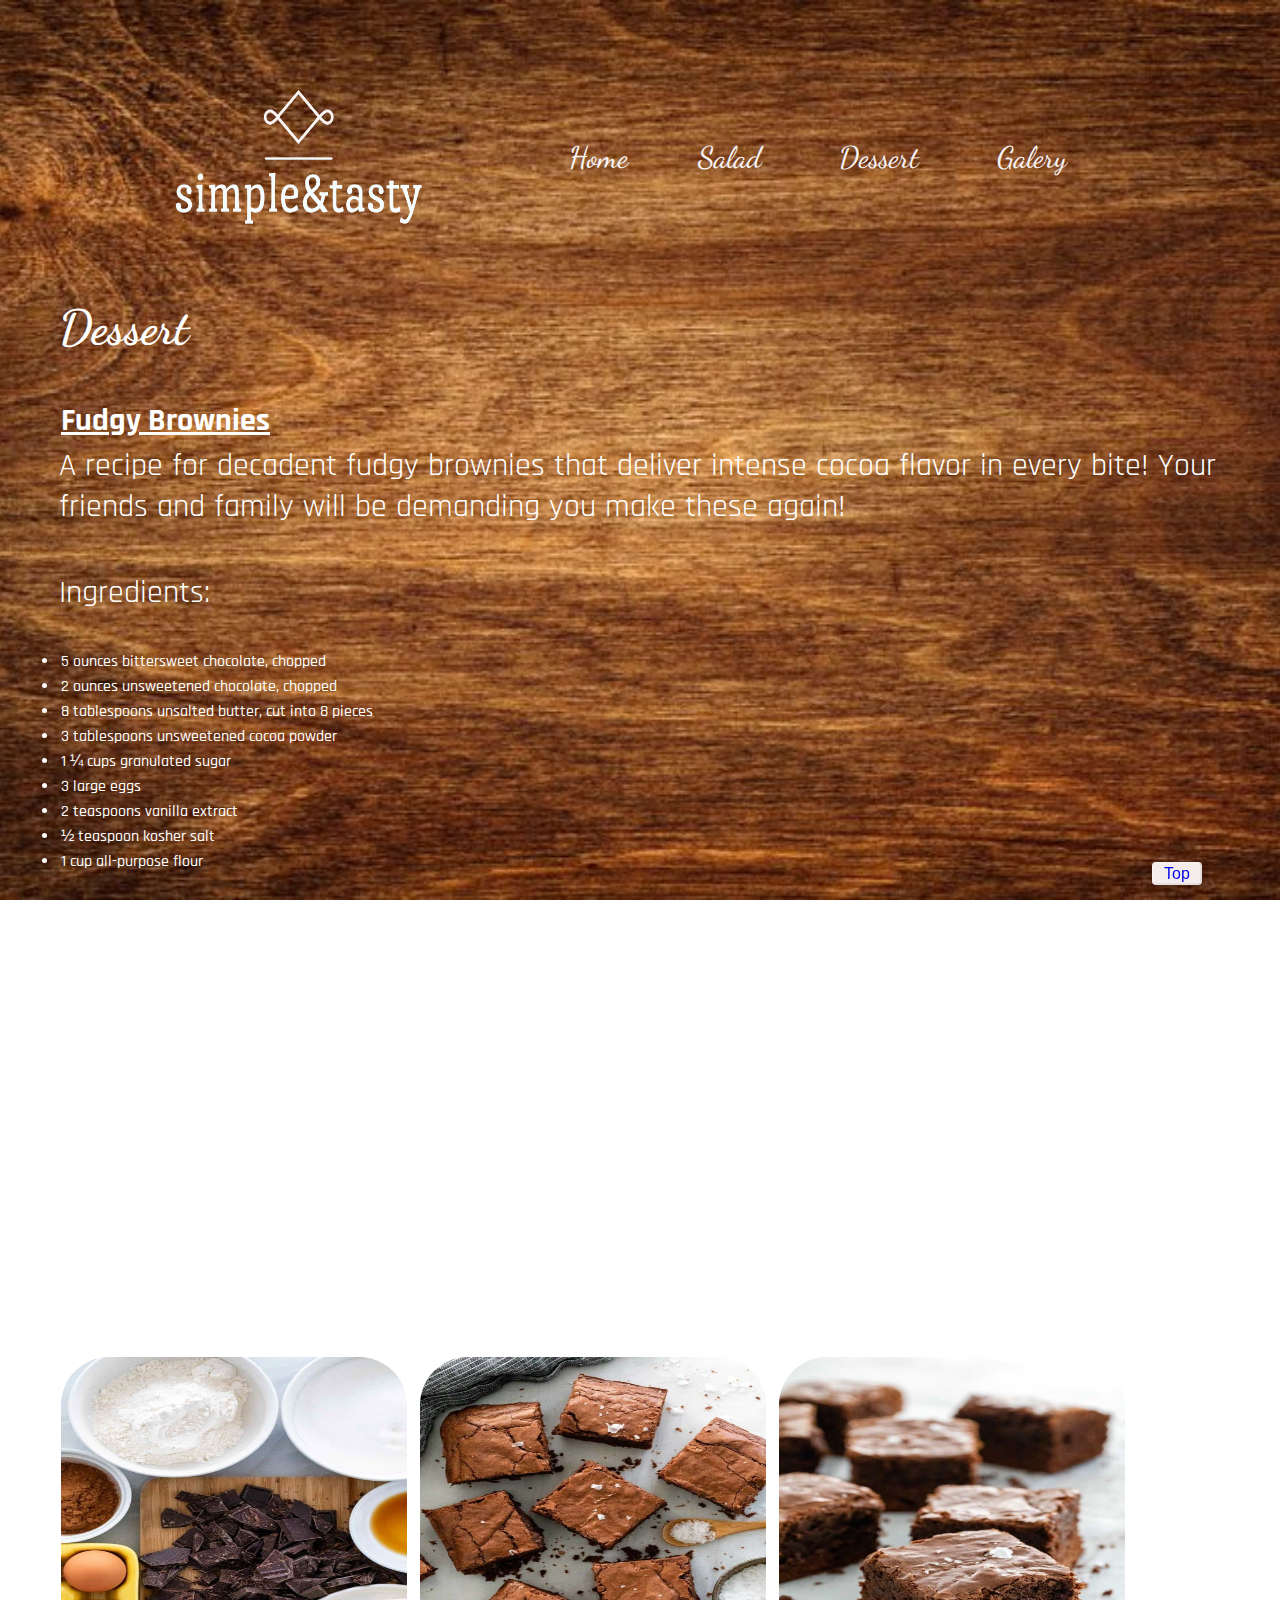
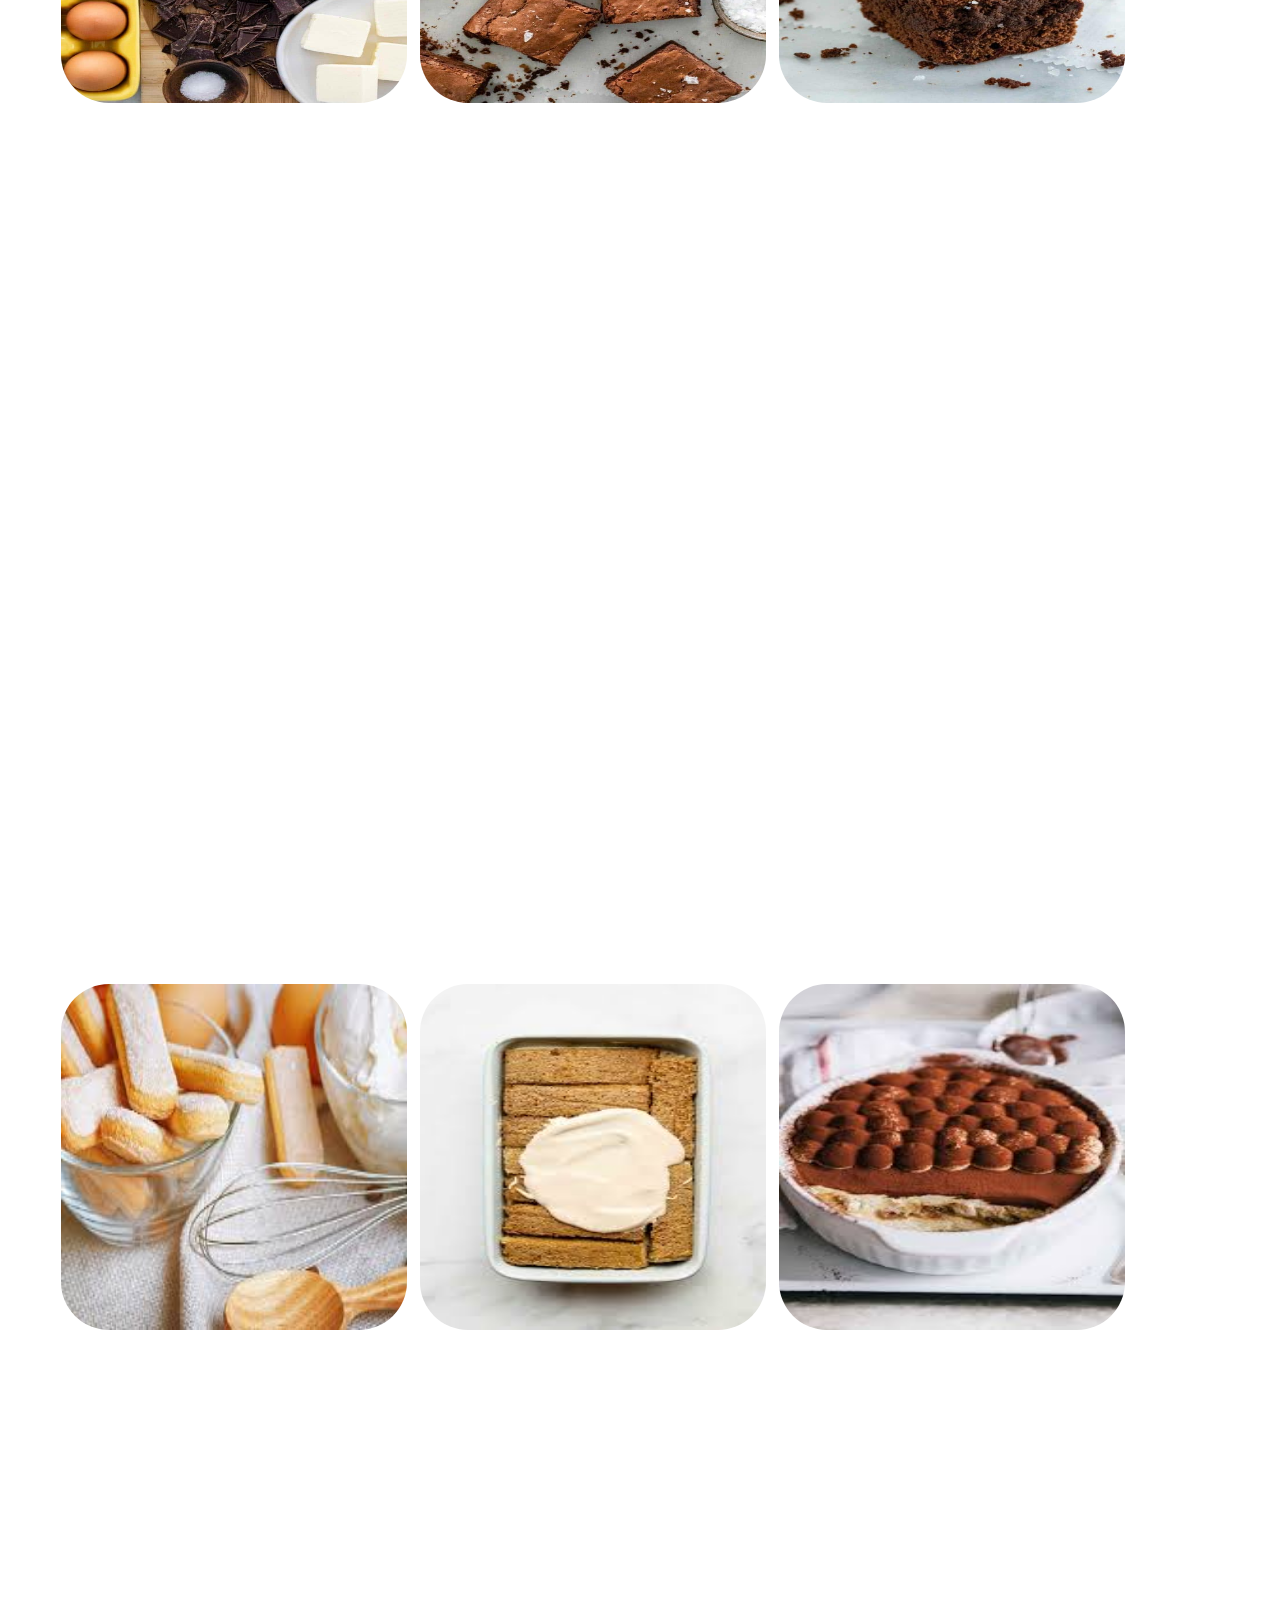
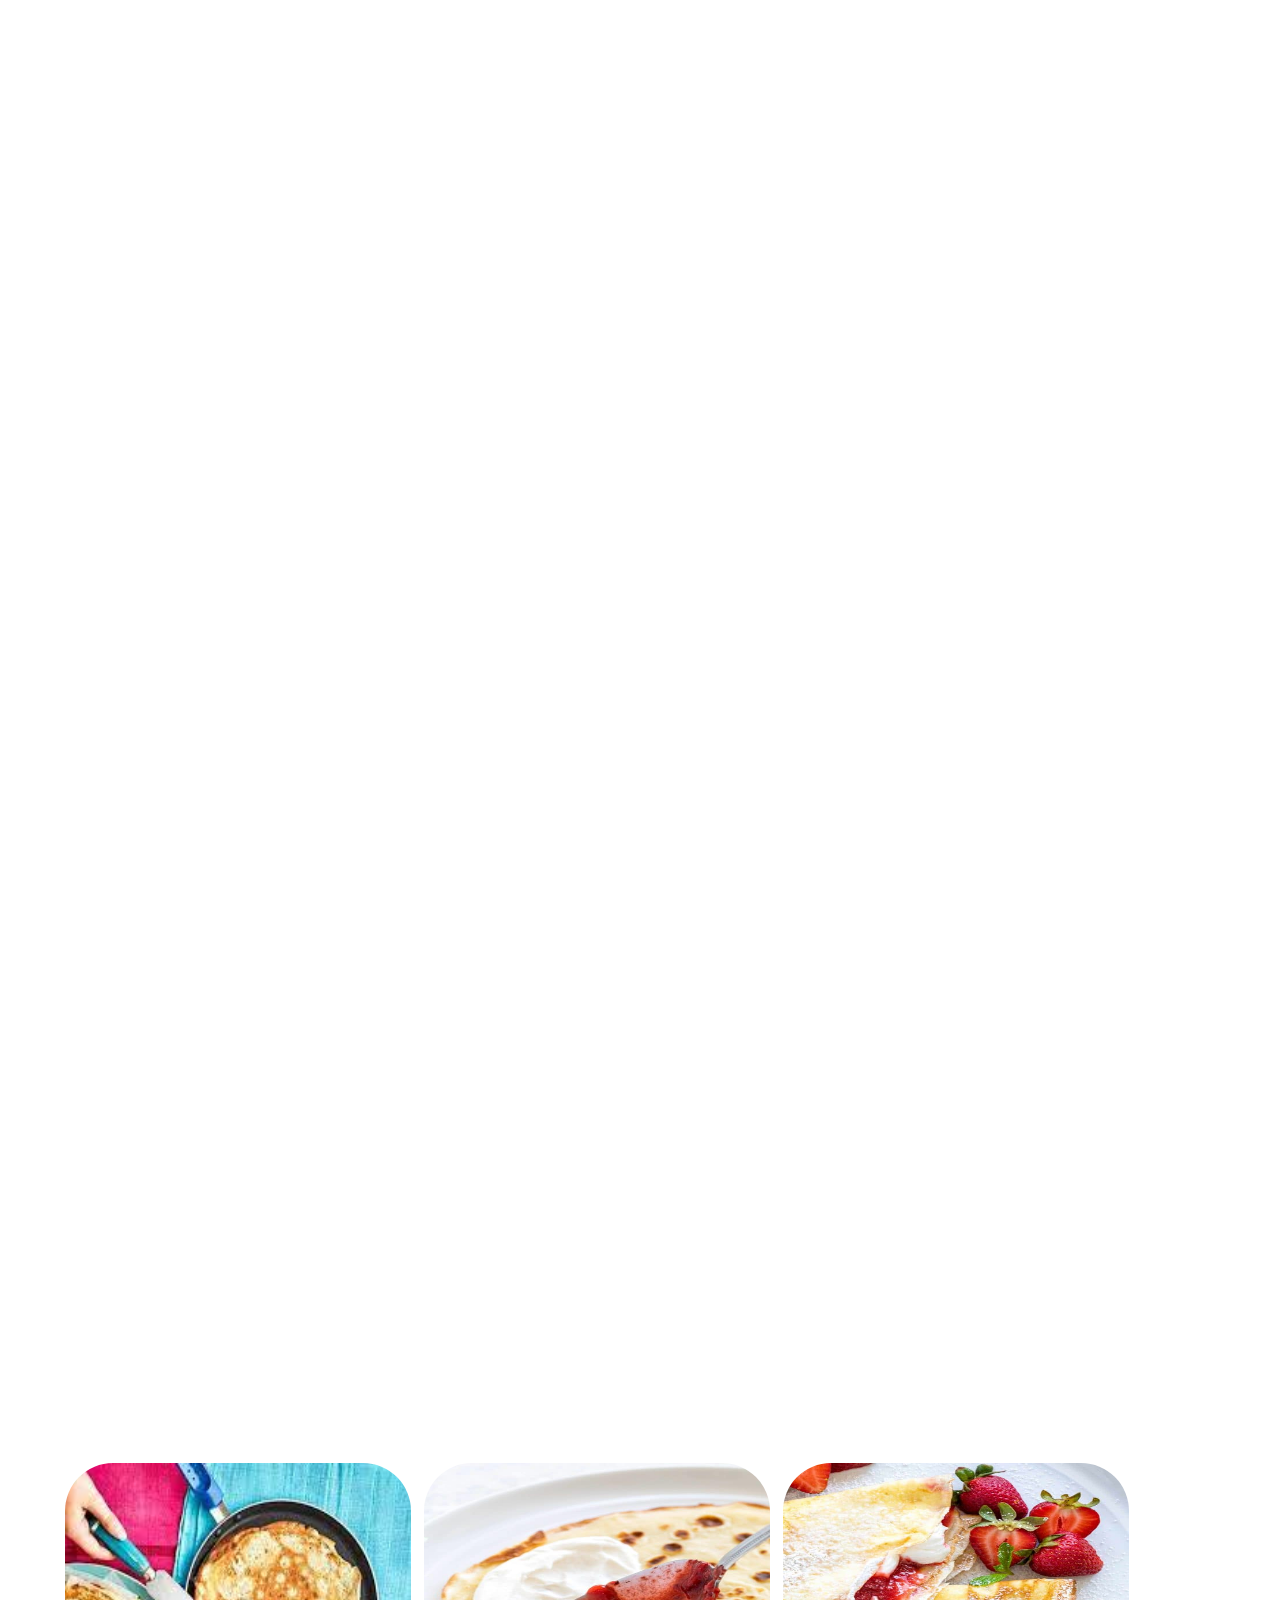
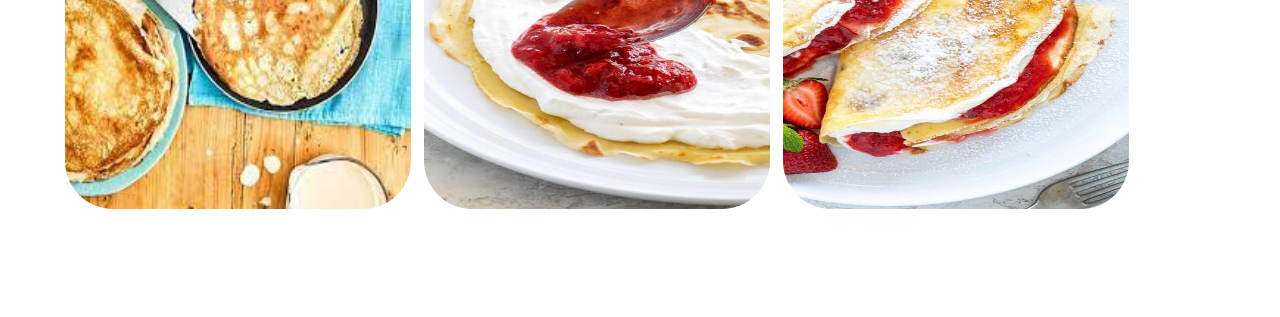
<file: dessert.html>
<!DOCTYPE html>
<html lang="en">
<head>
    <meta charset="UTF-8">
    <link rel="stylesheet" href="style.css">
    <title>Dessert</title>
</head>
<body class="dessert">
<header>
    <img class="logo" src="logo_small.png" alt="logo">
    <!-- navbar -->
    <div>
        <ul class="nav_links">
        <li><a href="index.html">Home</a>
        <li><a href="salad.html">Salad</a></li>
        <li><a href="dessert.html">Dessert</a></li>
        <li><a href="galery.html">Galery</a></li>
    </ul>
</div>
</header>
<h2 class="title">Dessert</h2>
<div class="name"><strong>Fudgy Brownies</strong></div>

<div>A recipe for decadent fudgy brownies that deliver intense cocoa flavor in every bite! 
    Your friends and family will be demanding you make these again!</div>

<br>
<div>Ingredients:</div>
<ul>
    <li>5 ounces bittersweet chocolate, chopped</li>
    <li>2 ounces unsweetened chocolate, chopped</li>
    <li>8 tablespoons unsalted butter, cut into 8 pieces</li>
    <li>3 tablespoons unsweetened cocoa powder</li>
    <li>1 ¼ cups granulated sugar</li>
    <li>3 large eggs</li>
    <li>2 teaspoons vanilla extract</li>
    <li>½ teaspoon kosher salt</li>
    <li>1 cup all-purpose flour</li></ul>
    <ul>

<div>Instruction</div>
<ol>
    <li>Set the oven rack to the middle position. Preheat to 350ºF (177ºC).</li>
    <li>In an 8 by 8-inch square pan, place two 8-inch wide pieces of foil in the pan perpendicular to each other to create a sling. 
        Press down on the sides and corners to ensure that the foil is flush with the pan. There should be some overhang on the sides.</li>
        
    <li>IGrease the foil with cooking spray.</li>
    <li>In a small bowl, heat the bittersweet and unsweetened chocolate for 2 minutes in the microwave on 50% power. This will just begin to melt the chocolate.</li>
    <li>Add slices of butter to the chocolate, stir to roughly combine.</li>
    <li>Microwave at 50% power in 30-seconds increments, stirring after each duration until the mixture is completely melted and combines. About 1 ½ to 2 minutes.</li>
    <li>Whisk the cocoa powder into the chocolate mixture until smooth.</li>
    <li>Allow the chocolate mixture to cool to 95ºF (35ºC) and below to prevent the eggs from curdling.</li>
    <li>In a large bowl whisk together the sugar, eggs, vanilla, and salt until combined and smooth.</li>
    <li>Whisk in the cooled chocolate mixture into the sugar mixture.</li>
    <li>Gently fold the flour into the sugar mixture until no flour pockets remain, do not overmix the batter.</li>
    <li>Evenly spread the brownie batter into the greased baking pan.</li>
    <li>Bake until a toothpick inserted into the center comes out with just a few crumbs attached, 30 to 35 minutes. Rotate the pan halfway through baking.</li>
    <li>Completely cool the brownies inside the pan placed on a wire rack, about 1 ½ to 2 hours.</li>
    <li>Use the foil sling to carefully lift and remove the brownie from the tray. Discard the foil and cut 16 individual pieces.</li>
</ol>

<img class="img" src="images/fudgy-brownies-1.png" width="350" height="350" alt="brownie">
<img class="img" src="images/fudgy-brownies.png" width="350" height="350" alt="brownie 1">
<img class="img" src="images/fudgy-brownies-12.png" width="350" height="350" alt="brownie 2">
<div class="name"><strong>Mini Tiramisu Trifles</strong></div>

<div>Mini Tiramisu Trifles with a layer of mascarpone cheese, ladyfingers and espresso! A delicious, 
    easy & fun way to enjoy tiramisu & trifle at the same time!</div>

<br>
<div>Ingredients:</div>
<ul>
    <li>20 oz (565g) mascarpone cheese</li>
    <li>3 tbsp (39g) sugar</li>
    <li>1 cup (240ml) heavy whipping cream, cold</li>
    <li>1/2 cup (58g) powdered sugar</li>
    <li>1 tsp vanilla extract</li>
    <li>3/4 cup (180ml) hot water</li>
    <li>3 tbsp (45ml) instant espresso powder</li>
    <li>3 tbsp (39g) sugar</li>
    <li>36 lady fingers</li>
    <li>1/2 cup (120ml) heavy whipping cream</li>
    <li>1/4 cup (29g) powdered sugar</li>
    <li>2 tbsp (30ml) kahlua</li>
</ul>
    

<div>Instruction</div>
<ol>
    <li>Mix mascarpone cheese and sugar together until combined. Do not over mix or the mascarpone cheese can thin out. Set aside.</li>
    <li>IIn another bowl, add the heavy whipping cream, powdered sugar and vanilla extract and whip until stiff peaks form.</li>
        
    <li>Carefully fold the whipped cream into the mascarpone cheese mixture. Set aside.</li>
    <li>In another bowl, combine the hot water, espresso powder and sugar.</li>
    <li>To layer the trifles, dip the ladyfingers into the espresso mixture one at a time and place into the bottom of the trifle cup. 
        Use two to three ladyfingers and break into pieces as needed so they fit in the cup and create a full layer.</li>
    <li>Pipe or spoon a layer of mascarpone filling on top of the ladyfingers.</li>
    <li>Repeat another layer of ladyfingers and mascarpone filling.</li>
    <li>After completing the trifles, make the whipped cream.</li>
    <li>Add the heavy whipping cream, powdered sugar and kahlua to a large mixer bowl and whip until stiff peaks form.</li>
    <li>Pipe a swirl of whipped cream on top of each trifle, then sprinkle with cocoa powder, if desired.</li>
    <li> Refrigerate trifles until ready to serve. Trifles are best for 2-3 days.</li>
    
</ol>
<img class="img" src="images/lady.jpg" width="350" height="350"alt="tiramisu">
<img class="img" src="images/t2.jpg" width="350" height="350"alt="tiramisu 1">
<img class="img" src="images/tiramisuu.jpg" width="350" height="350" alt="tiramisu 2">



<div class="name"><strong>Strawberry Crepes</strong></div>

<div>Easy to make strawberry crepes served with a fresh compote sauce and paired with a generous helping of homemade whipped cream.</div>

<br>
<div>Ingredients:</div>
<div>Crepes</div>
<ul>
    <li>1 cup all-purpose flour</li>
    <li>1 tablespoon granulated sugar</li>
    <li>⅛ teaspoon kosher salt, or table salt</li>
    <li>2 large eggs</li>
    <li>¾ cup whole milk</li>
    <li>¾ cup water, room temperature, divided</li>
    <li>1 teaspoon vanilla extract</li>
    <li>2 tablespoons unsalted butter, plus more for cooking</li>
    <li>½ teaspoon kosher salt</li>
    <ul>
<div>Strawberry Sauce</div>
<ul>
    <li>4 cups strawberries, fresh or frozen</li>
    <li>¼ cup orange juice</li>
    <li>¼ cup granulated sugar</li>
</ul>
<div>Whipped Cream</div>
<ul>
    <li>1 ½ cups heavy cream</li>
    <li>6 tablespoons powdered sugar</li>
    <li>¾ teaspoon vanilla extract</li>
    <li>mint leaves, for garnish</li>
    <li>powdered sugar, for dusting</li>
</ul>
<div>Instruction</div>
<ol>
    <li>In a medium bowl, whisk together the flour, sugar, and salt.</li>
    <li>In a separate medium bowl, whisk the eggs. Add the milk, ½ cup water, and vanilla extract, whisk to combine.</li>
    <li>Microwave the 2 tablespoons of butter on high power in 30-second intervals until just melted, 
        stirring to dissolve any pieces. It should not be above 140ºF (60ºC) when added to the batter, or the eggs will curdle.</li>
    <li>Make a well in the flour mixture. Add the melted butter. Gradually add the liquid egg mixture, constantly whisking until a smooth batter forms. 
        Alternatively, in a blender, add the eggs, milk, ½ cup water, flour, salt, and melted butter. Blend on medium speed until smooth, about 40 to 45 seconds.</li>
    <li>Strain the batter into a medium bowl to remove any clumps. Cover and refrigerate for 1 hour.</li>
    <li>Once the batter has chilled, whisk in about ¼ cup of water to thin out the consistency. It should be similar to cream in texture.</li>
    <li>Heat a 10-inch nonstick skillet over medium heat for 1 minute. Add ½ teaspoon butter, swirling to coat the pan. When melted, wipe the excess with a paper towel.
        There should be a thin film left in the pan.</li>
    <li>Add a ¼ cup (60ml) of the batter to the 6 o’clock position of the skillet. Moving quickly, lift the skillet, tilt it slightly to spread the batter, and 
        then swirl the skillet several times in a circular motion to evenly cover the entire bottom. Fill any holes with batter as needed.</li>
    <li>Place the pan back over the heat. Cook until the edges pull away from the skillet and lightly brown underneath, about 45 seconds to 1 minute. Use a spatula to loosen from the pan,
        use either your fingers or spatula to flip over and cook until the bottom sets, about 10 to 30 seconds. Transfer the crepe onto a plate.</li>
    <li>Stack the crepes on top of each other to keep warm while making the next batch, loosely covered with foil. Cook the remaining batter, wiping the pan clean and adding a thin layer 
        of butter onto the pan between each crepe</li>
</ol>
<div>Strawberry Sauce</div>
<ol>
    <li>For fresh strawberries, remove the stems and cut them in half. Cut into smaller pieces if you don’t have a masher. Place the berries, orange juice, and granulated sugar in a medium saucepan over medium heat.</li>
    <li>When the mixture starts to bubble, reduce the heat to medium-low and use a potato masher to break down the pieces.</li>
    <li>Continue to cook over medium-low heat, mashing every few minutes, until a slightly chunky consistency is reached, about 10 to 15 minutes. Reduce the heat if needed to maintain a simmer.</li>
    <li>Turn off the heat and check the sweetness. Add more sugar to taste. Allow it to cool down until warm before adding to crepes.</li>
</ol>
<div>Whipped Cream</div>
<ol>
    <li>Refrigerate a large metal bowl and whisk for 15 minutes before making the whipped cream to help it whip faster. This step can be skipped, but the process may take slightly longer.</li>
    <li>Add the heavy cream, powdered sugar, and vanilla to the bowl. Slightly tilt the bowl and vigorously whisk until the desired peak stiffness is reached. The consistency should be smooth with no lumps or graininess.</li>
</ol>
<div>To Serve</div>
<div>Add a few dollops of whipped cream over half of the crepe. Spread about ⅓ cup of the strawberry sauce on top. Fold the crepe in half, then fold in half again to create a fan shape. Dust with powdered sugar, garnish with fresh mint and serve immediately.</div>
<img class="img" src="images/pancakes.jpg" width="350" height="350"alt="pancakes">
<img class="img" src="images/strawberry-crepes-5.png" width="350" height="350" alt="gpancakes 1">
<img class="img" src="images/strawberry-crepes.png" width="350" height="350" alt="pancakes 2">
<button id="myBtn"><a href="#top">Top</a></button>
</body>
</html>
</file>
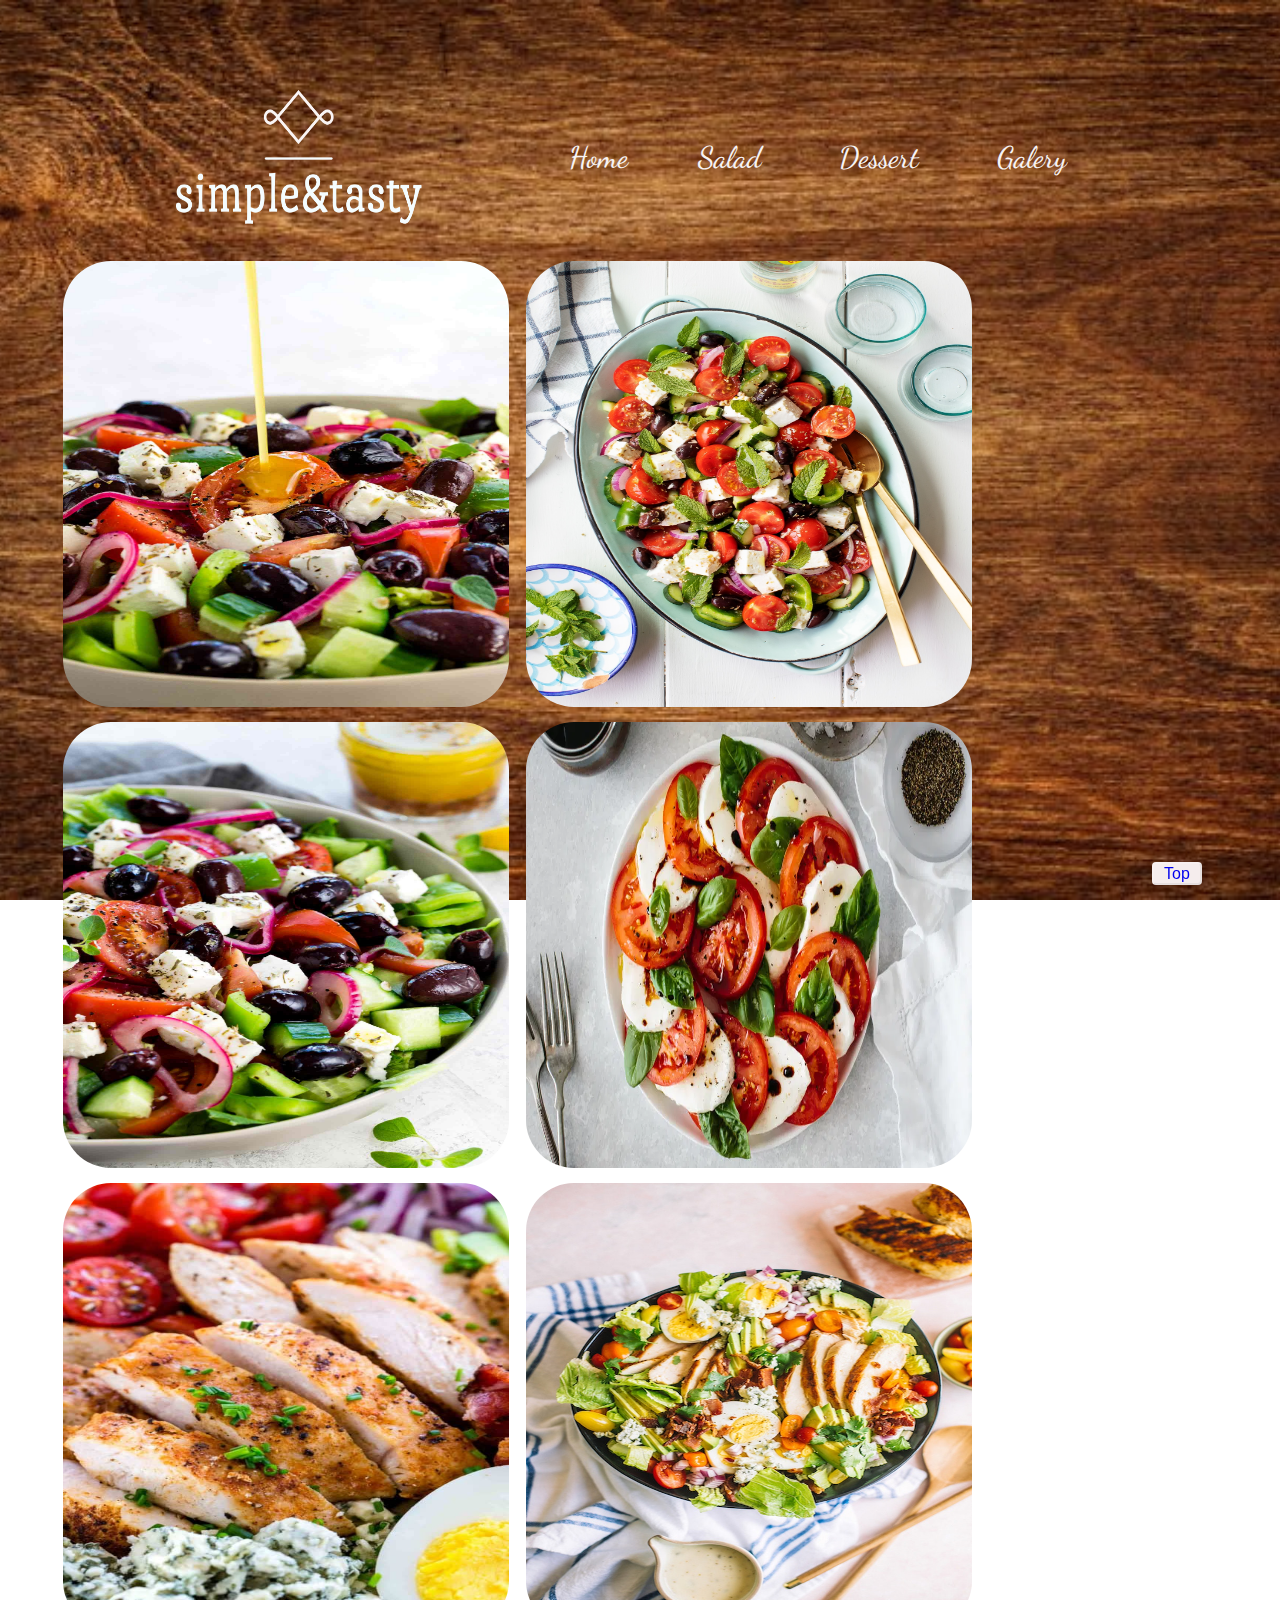
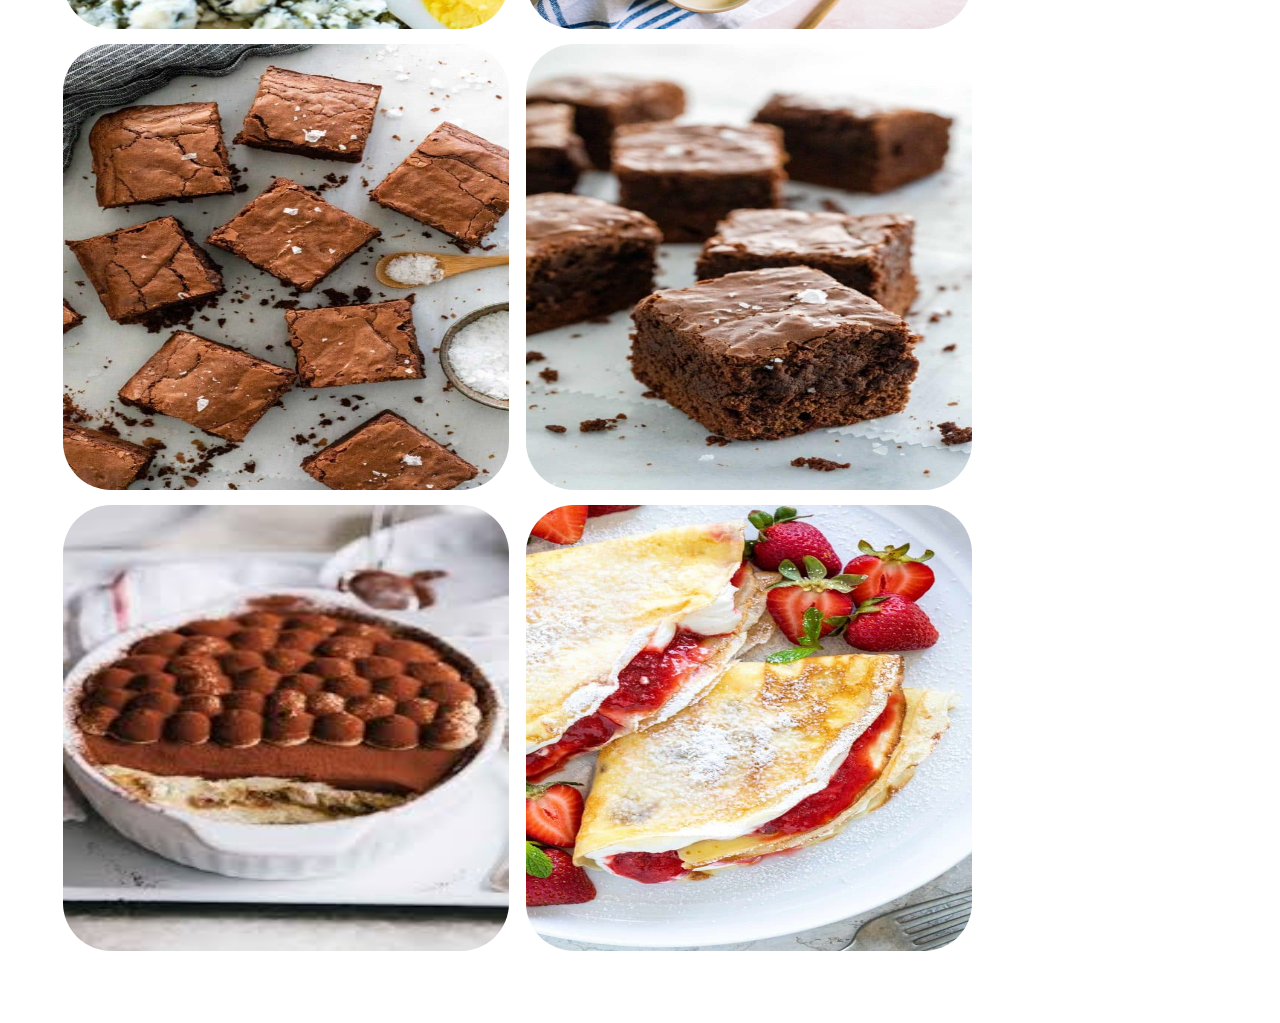
<file: galery.html>
<!DOCTYPE html>
<html lang="en">
<head>

    <meta charset="UTF-8">
    <link rel="stylesheet" href="style.css">
    <title >Galery</title>
    
</head>
<body class="salad">
<header>
    <img class="logo" src="logo_small.png" alt="logo">
    <!-- navbar -->
    <div>
        <ul class="nav_links">
        <li><a href="index.html">Home</a>
        <li><a href="salad.html">Salad</a></li>
        <li><a href="dessert.html">Dessert</a></li>
        <li><a href="galery.html">Galery</a></li>
    </ul>
    </div>
    </header>
    <div class="foto">
    <a href="salad.html" target="_blank"><img class="img" src="images/greek-salad-3.png" width="450" height="450"  alt="greeksalad"></a>
    <a  href="salad.html" target="_blank"><img class="img" src="images/greek-salad-2.jpg" width="450" height="450"  alt="greeksalad"></a>
    <a href="salad.html" target="_blank"><img class="img" src="images/greeksalad.png" width="450" height="450" alt="gcobsalad"></a>
    <a href="salad.html" target="_blank"><img class="img" src="images/Caprese-Salad-2.webp" width="450" height="450" alt="caprese salad"></a>
    <a href="salad.html" target="_blank"><img class="img" src="images/cobb-salad-part.png" width="450" height="450"alt="cob salad"></a>
    <a href="salad.html" target="_blank"><img class="img" src="images/Loaded-Chicken-Cobb-Salad-9.jpg" width="450" height="450" alt="cob salad 1"></a>
    <a href="dessert.html" target="_blank"><img class="img" src="images/fudgy-brownies.png" width="450" height="450" alt="brownie"></a>
    <a href="dessert.html" target="_blank"><img class="img" src="images/fudgy-brownies-12.png" width="450" height="450" alt="brownie 2"></a>
    <a href="dessert.html" target="_blank"><img class="img" src="images/tiramisuu.jpg" width="450" height="450" alt="tiramisu"></a>
    <a href="dessert.html" target="_blank"><img class="img" src="images/strawberry-crepes.png" width="450" height="450" alt="pancakes"></a></div>
    <button id="myBtn"><a href="#top">Top</a></button>
</body>
</html>
</file>
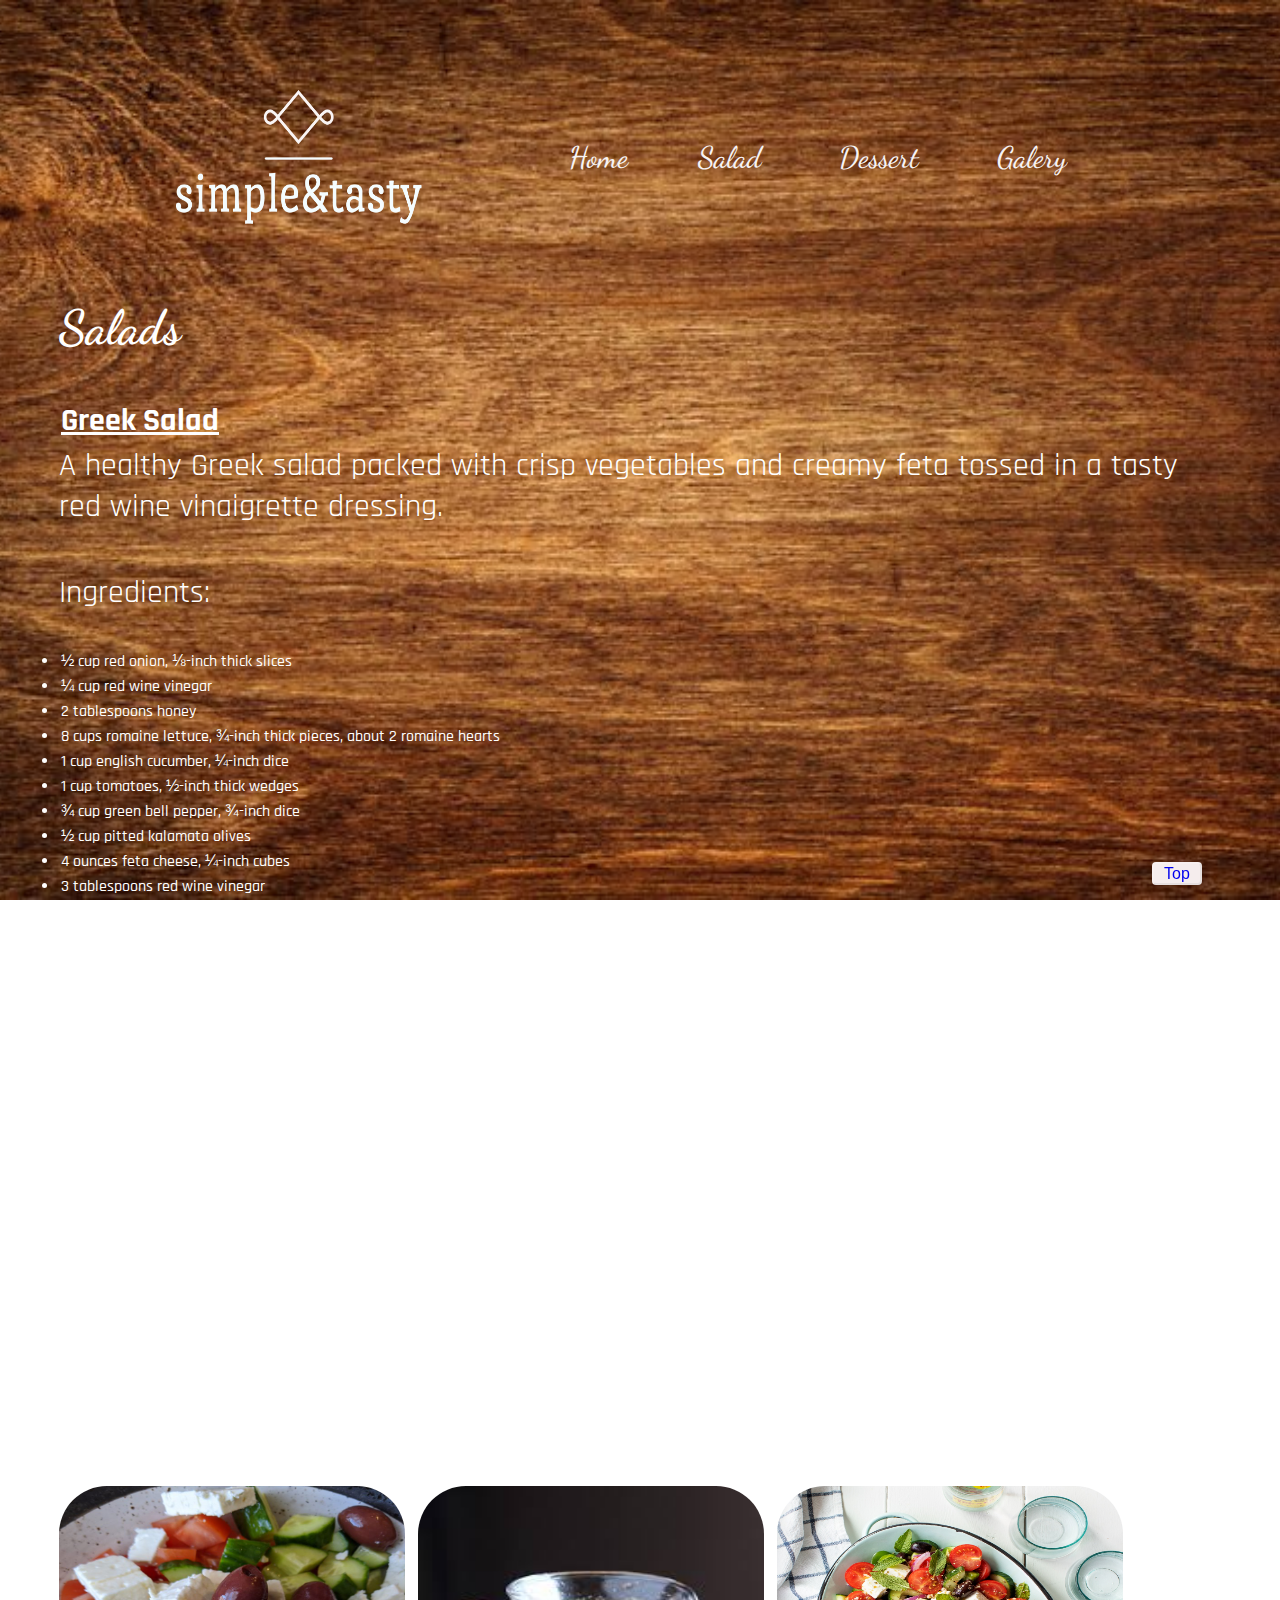
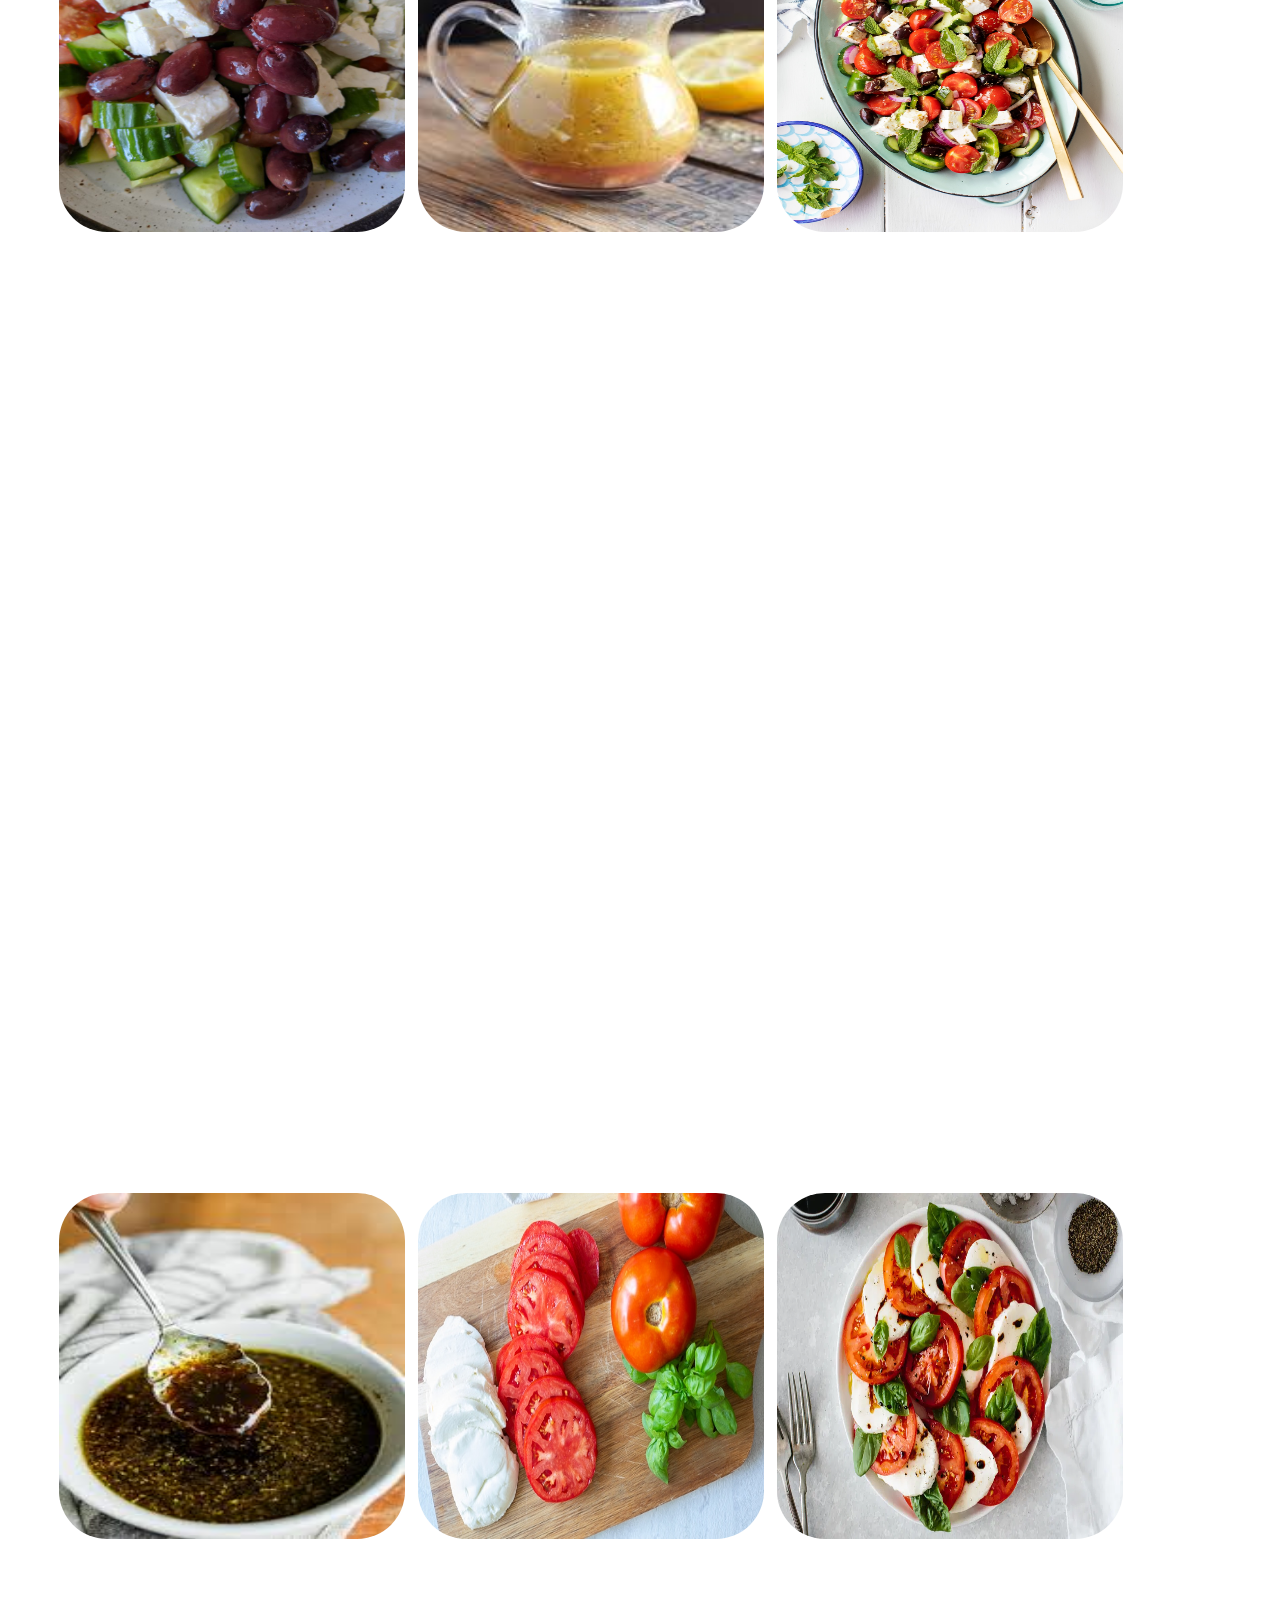
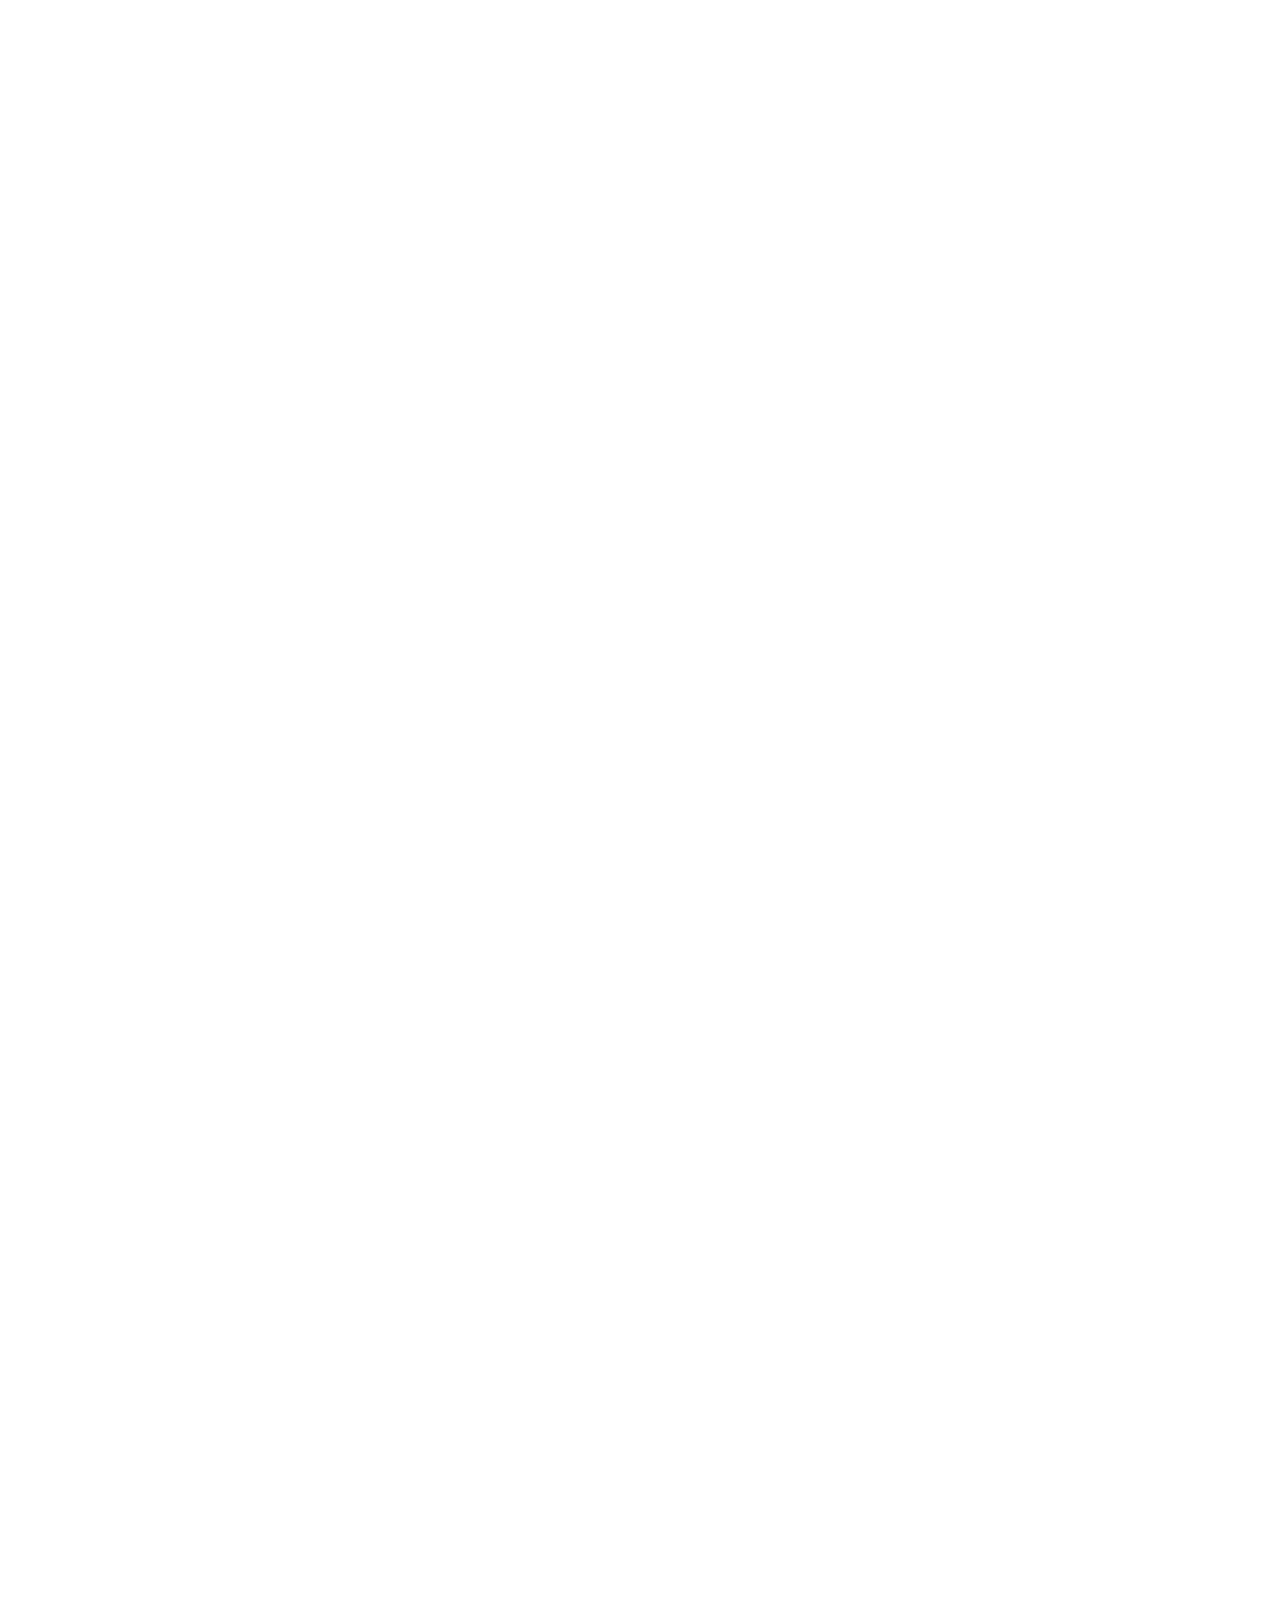
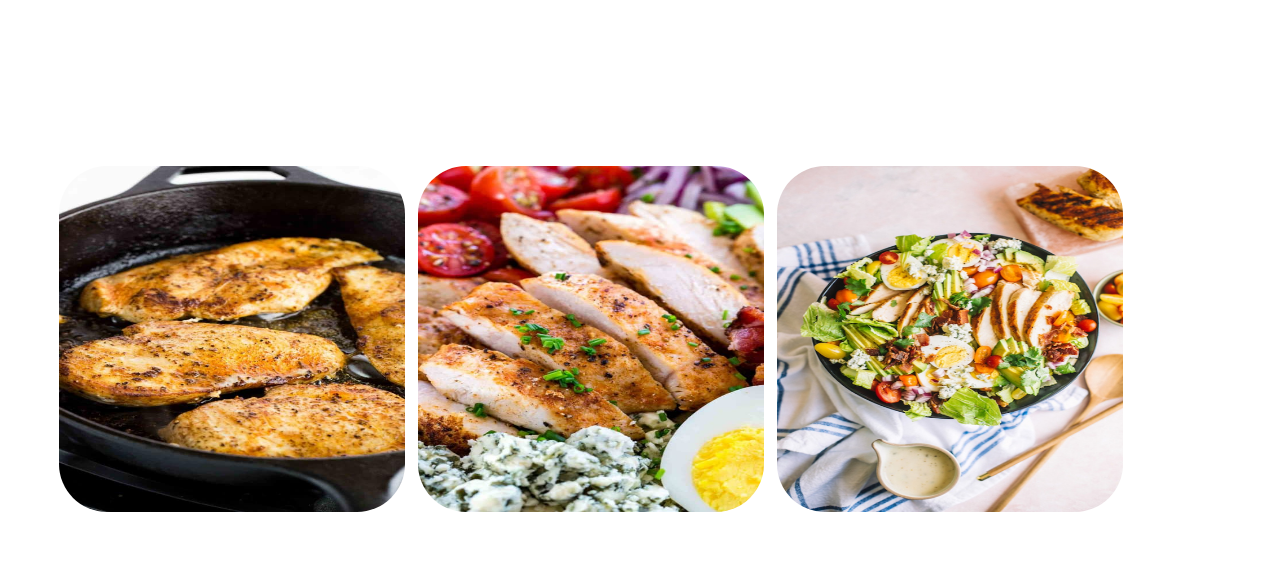
<file: salad.html>
<!DOCTYPE html>
<html lang="en">
<head>

    <meta charset="UTF-8">
    <link rel="stylesheet" href="style.css">
    <title >Salad</title>
    
</head>
<body class="salad">
<header>
    <img class="logo" src="logo_small.png" alt="logo">
    <!-- navbar -->
    <div>
        <ul class="nav_links">
        <li><a href="index.html">Home</a>
        <li><a href="salad.html">Salad</a></li>
        <li><a href="dessert.html">Dessert</a></li>
        <li><a href="galery.html">Galery</a></li>
    </ul>
    </div>
</header>
    <h2 class="title" >Salads</h2>
    
    
    <div class="name"><strong>Greek Salad</strong></div>
    <div>A healthy Greek salad packed with crisp vegetables and creamy feta tossed in a tasty red wine vinaigrette dressing.</div>
    <br>
    <div >Ingredients:</div>
<ul>
        <li >½ cup red onion, ⅛-inch thick slices</li>
        <li>¼ cup red wine vinegar</li>
        <li>2 tablespoons honey</li>
        <li>8 cups romaine lettuce, ¾-inch thick pieces, about 2 romaine hearts</li>
        <li>1 cup english cucumber, ¼-inch dice</li>
        <li>1 cup tomatoes, ½-inch thick wedges</li>
        <li>¾ cup green bell pepper, ¾-inch dice</li>
        <li>½ cup pitted kalamata olives</li>
        <li>4 ounces feta cheese, ¼-inch cubes</li>
        <li>3 tablespoons red wine vinegar</li>
        <li>1 teaspoon lemon zest</li>
        <li>1 tablespoon lemon juice</li>
        <li>2 teaspoons minced garlic</li>
        <li>1 teaspoon dijon mustard</li>
        <li>1 teaspoon honey, optional</li>
        <li>½ teaspoon dried oregano</li>
        <li>½ teaspoon kosher salt</li>
        <li>¼ teaspoon black pepper</li>
        <li>½ cup extra-virgin olive oil</li>
    </ul>
    
        
    <div>Instruction</div>
    <ol>
        <li>In a small bowl, whisk together 1/4 cup red wine vinegar and 2 tablespoons of honey. 
            Add the sliced red onions and allow them to sit for at least 15 minutes. Drain well before adding to the salad.</li>
        <li>Rinse the romaine hearts under cool running water. Wash the surface and between the leaves to remove any dirt and debris. 
            Shake well to remove moisture and dry using clean towels. Chop the lettuce into about ¾-inch pieces yielding about 8 cups.</li>
            
        <li>In a large bowl, add the lettuce. Top with cucumbers, tomatoes, green bell pepper, drained red onions, kalamata olives, and feta cheese.</li>
        <li>In a medium bowl, whisk together red wine vinegar, lemon zest, lemon juice, dijon mustard, 1 teaspoon honey (if using), minced garlic, oregano, salt, and pepper.</li>
        <li>Slowly drizzle the olive oil into the dressing mixture, continuously and vigorously whisking until you achieve a thickened dressing—season with salt and pepper to taste. 
            If not serving right away, whisk again right before adding to the salad as it may separate over time.</li>
        <li>Right before serving, drizzle half of the dressing over the salad, gently toss to coat. Serve the remaining on the side. Garnish with more vegetables and cheese as desired.
        </li>
    </ol>

    <img class="img" src="images/greek-salad-ingredients-768x1024.jpg" width="350" height="350"  alt="greek salad 1">
    <img class="img" src="images/derssing.jpg" width="350" height="350"  alt="greek salad 1">
    <img  class="img"src="images/greek-salad-2.jpg" width="350" height="350"  alt="greek salad 3">
    <br>
    <br>
    <br>
<div class="name"><strong>Caprese Salad</strong></div>
<div>Caprese salad is a simple Italian appetizer with ripe juicy tomatoes layered between thick slices of fresh mozzarella and fragrant basil leaves.</div>
<br>
    <div>Ingredients:</div>
    <ul>
        <li>3 tomatoes, about 3-inches in diameter</li>
        <li>1 pound fresh mozzarella, about 3-inch sized mozzarella balls</li>
        <li>1 cup balsamic vinegar</li>
        <li>2 tablespoons honey</li>
        <li>12 large basil leaves</li>
        <li>extra-virgin olive oil, for drizzling</li>
        <li>kosher salt, for seasoning</li>
        <li>black pepper, for seasoning</li>
    </ul>
    <br>
    <div>Instruction</div>
    <ol>
        <li>Add balsamic vinegar and honey to a small saucepan, stir to combine. Bring to a boil and then reduce to a simmer over medium-low heat with some bubbling.</li>
        <li>Reduce the sauce to about ¼ to ⅓ cup, about 20 to 25 minutes.</li>
            
        <li>Allow balsamic reduction to slightly cool. It should have a maple syrup consistency.</li>
        <li>The reduction will thicken as it cools, if needed add some warm water and heat over low to make the sauce less thick. For a thicker sauce reduce to ¼ cup.</li>
        <li>Cut mozzarella into 12 slices, about ¼-inch in thickness.</li>
        <li>Cut tomatoes into 12 slices, about ¼-inch in thickness</li>
        <li>Arrange tomatoes, mozzarella, and basil leaves, overlapping on a platter.</li>
        <li>Drizzle with olive oil, salt, and pepper.</li>
        <li>Drizzle salad with balsamic reduction, or serve on the side.</li>
    </ol>
</div>

<img  class="img" src="images/balsamic.jpg" width="350" height="350" alt="caprese salad">
<img  class="img" src="images/Ingredients-for-Caprese.jpg" width="350" height="350" alt="caprese salad">
<img  class="img" src="images/Caprese-Salad-2.webp" width="350" height="350" alt="caprese salad 2">
<br>
<br>
<div class="name"><strong>Cob Salad</strong></div>
<div>Cobb salad is an American low-carb entree made with fresh produce, various proteins and tossed in a tangy red wine vinegar dressing.</div>
<br>
    <div>Ingredients:</div>
    <ul>
        <li>4 large eggs</li>
        <li>4 cups ice cubes</li>
        <li>4 cups cold water</li>
        <li>4 strips bacon, thick cut, about 6 ounces</li>
        <li>1 ½ teaspoon kosher salt, divided</li>
        <li>¾ teaspoon black pepper, divided</li>
        <li>¼ teaspoon paprika, sweet or smoked</li>
        <li>1 pound boneless skinless chicken breast, 2 pieces</li>
        <li>10 cups romaine lettuce, cut into 3/4-inch pieces, about 3 hearts</li>
        <li>1 cup baby tomatoes, halved</li>
        <li>½ cup red onion, thinly sliced</li>
        <li>1 large avocado, sliced or cubed</li>
        <li>1 tablespoon chopped chives</li>
        <li>2 ounces blue cheese, about ½ cup</li>
        <li>¼ cup red wine vinegar</li>
        <li>1 tablespoon dijon mustard</li>
        <li>½ cup olive oil</li>
        <li>1 tablespoon minced shallots</li>
    </ul>
    <br>
    <div>Instruction</div>
    <div>Hard Boiled Eggs</div>
    <ol>
        <li>Fill a large pot with enough water to cover the eggs by 1-inch once added. Bring to a boil at 212°F (100°C), 
            then carefully place the eggs inside. Cook for 30 seconds, then place the lid on and reduce heat to low. 
            Cook on a low simmer for 12 minutes.</li>
        <li>In a medium bowl, add ice and cold water. Once the eggs are done, immediately transfer them to the ice bath 
            to chill for 15 minutes. Afterward, crack the sides of the eggshell, peel, and cut each in half lengthwise.</li>
        </ol>
        <div>Chicken</div>
        <ol>
        <li>Seasonings: In a small bowl, combine 1 teaspoon kosher salt, ½ teaspoon black pepper, and paprika.</li>
        <li>Prep: Cut each piece of chicken in half horizontally. This should create four ½-inch thick pieces. 
            Evenly season both sides of the chicken with the seasoning mix.
            Alternatively, place one of the chicken pieces between two plastic sheets or in a large plastic bag. 
            Flatten to an even thickness, about ½-inch thick. Repeat with the remaining piece.</li>
        <li>Cook: In the same pan used to fry the bacon, cook the chicken. Heat the pan over medium heat. 
            Once hot, add the chicken. Cook until golden brown, about 5 minutes. Flip and cook until the internal temperature reaches 165°F (74°C), 
            about 3 to 5 minutes. Transfer to a clean plate to cool. Slice crosswise into strips, or cut into cubes.
            Alternatively, use a large clean skillet with 1 tablespoon of olive oil.</li></ol>
            <div>Lettuce</div>
    <ol>    
        <li>
            Chop the lettuce into about ¾-inch pieces yielding about 10 cups. Transfer to a salad spinner, rinse with cold water, and dry.</li>
        <li>Arrange tomatoes, mozzarella, and basil leaves, overlapping on a platter.</li></ol>
        <div>Salad Dressing</div>
        <ol>   
        <li>In a medium bowl, whisk the red wine vinegar, dijon mustard, ½ teaspoon salt, and ¼ teaspoon pepper.</li>
        <li>Slowly drizzle in the olive oil, continuously whisking until a thickened dressing is formed. 
            Add the minced shallots and whisk to combine. Season with salt and pepper to taste.</li>
    </ol>
    <div>
        Serve
        In serving bowls or on a large platter, evenly portion out the lettuce. Top with the sliced eggs, chicken, bacon, tomatoes, 
        red onion, avocado, chopped chives, and blue cheese. Cover and refrigerate if not eating immediately. Drizzle dressing on top or serve on the side.
    </div>
    <img  class="img" src="images/cobb-salad-chicken.png" width="350" height="350"alt="cob salad">
    <img class="img" src="images/cobb-salad-part.png" width="350" height="350"alt="cob salad 2">
    <img  class="img" src="images/Loaded-Chicken-Cobb-Salad-9.jpg" width="350" height="350"alt="cob salad 3 ">

    <button id="myBtn"><a href="#top">Top</a></button>
</body>
</body>
</body>
</html>
</file>
<file: style.css>
@import url('https://fonts.googleapis.com/css2?family=Dancing+Script&display=swap');
/* font-family: 'Dancing Script', cursive; */
/* font-family: 'Barlow Condensed', sans-serif;  */
@import url('https://fonts.googleapis.com/css2?family=Urbanist:ital,wght@1,100&display=swap');
/* font-family: 'Urbanist', sans-serif; */
@import url('https://fonts.googleapis.com/css2?family=Open+Sans+Condensed:ital,wght@1,300&family=Urbanist:ital,wght@1,100&display=swap');
/* font-family: 'Open Sans Condensed', sans-serif; */
/* font-family: 'Urbanist', sans-serif; */
/* @import url('https://fonts.googleapis.com/css2?family=Rajdhani:wght@500&display=swap'); */
/* font-family: 'Rajdhani', sans-serif; */
@import url('https://fonts.googleapis.com/css2?family=Rajdhani:wght@600&display=swap');
/* font-family: 'Rajdhani', sans-serif; */
*{
    margin: 0 px;
    padding: 2px;
    box-sizing: border-box;

    
    
}

.logo{
    height: 140px;
    width: 250px;
    cursor: pointer;
    margin-right:auto;
    

}
li,a{
    font-weight: 500;
    font-size: 16px;
    text-decoration: none;
}
header{
    display: flex;
    justify-content: flex-end;
    align-items: center;
    padding: 30px 10%;
    font-family: 'Dancing Script', cursive;
    
    
    
    
}
.nav_links{
    list-style: none;
    
    

}
.nav_links li{
    display: inline-block;
    padding: 0px 33px;
    
    
}
.nav_links li a{
    transition: all 0.3s case 0s;
    font-size: 30px;
    color: rgb(247, 243, 244);
    font-family: 'Dancing Script', cursive;
}

.nav_links li a:hover{
    color: #e43a1c;
}


.quote{
    color:white;
    width: 50%;
    height: 20%;      
    /* margin-top: 2%; */
    font-size: 50px;
    font-family: 'Dancing Script', cursive;
}
.color{
    color: white;
    font-family: 'Dancing Script', cursive;
}

.title{
    font-family: 'Dancing Script', cursive;
    


}
.home{
    width: 100%;
    height: 100%;
    background: url(images/green.jpg) no-repeat center center fixed;
    background-size: cover;
    
    -webkit-background-size: cover;
    -moz-background-size: cover;
    -o-background-size: cover;
    background-size: cover;


}
.salad {
    font-family: 'Rajdhani', sans-serif;
    color: white;
    font-size: xx-large;
    /* background-color: teal; */
    margin: 50px;
    padding: 5px; 
    background: url(images/thumb2-4k-brown-wooden-texture-close-up-wooden-textures-brown-backgrounds.jpg)no-repeat center center fixed;
    background-size: cover;
    
    -webkit-background-size: cover;
    -moz-background-size: cover;
    -o-background-size: cover;
    background-size: cover;
    

}
.dessert{
    font-family: 'Rajdhani', sans-serif;
    color: white;
    font-size: xx-large;
    /* background-color: teal; */
    margin: 50px;
    padding: 5px;  
    background: url(images/thumb2-4k-brown-wooden-texture-close-up-wooden-textures-brown-backgrounds.jpg)no-repeat center center fixed;
    background-size: cover;
    
    -webkit-background-size: cover;
    -moz-background-size: cover;
    -o-background-size: cover;
    background-size: cover; 
}


.name{
    text-decoration: underline ;
}

#myBtn {
    position: fixed;
    bottom: 15px;
    float: right;
    right: 18.5%;
    left: 90%;
    max-width: 50px;
    width: 100%;
    font-size: 12px;
    border-color: rgba(253, 253, 253, 0.2);
    background-color: rgb(245, 237, 237);
    padding: .5px;
    border-radius: 4px;

}
/*On Hover Color Change*/
#myBtn:hover {
    background-color: #e43a1c;
}

.img{
    border-radius: 50px;
}
.top{
margin-left: 60%;
}
</file>
